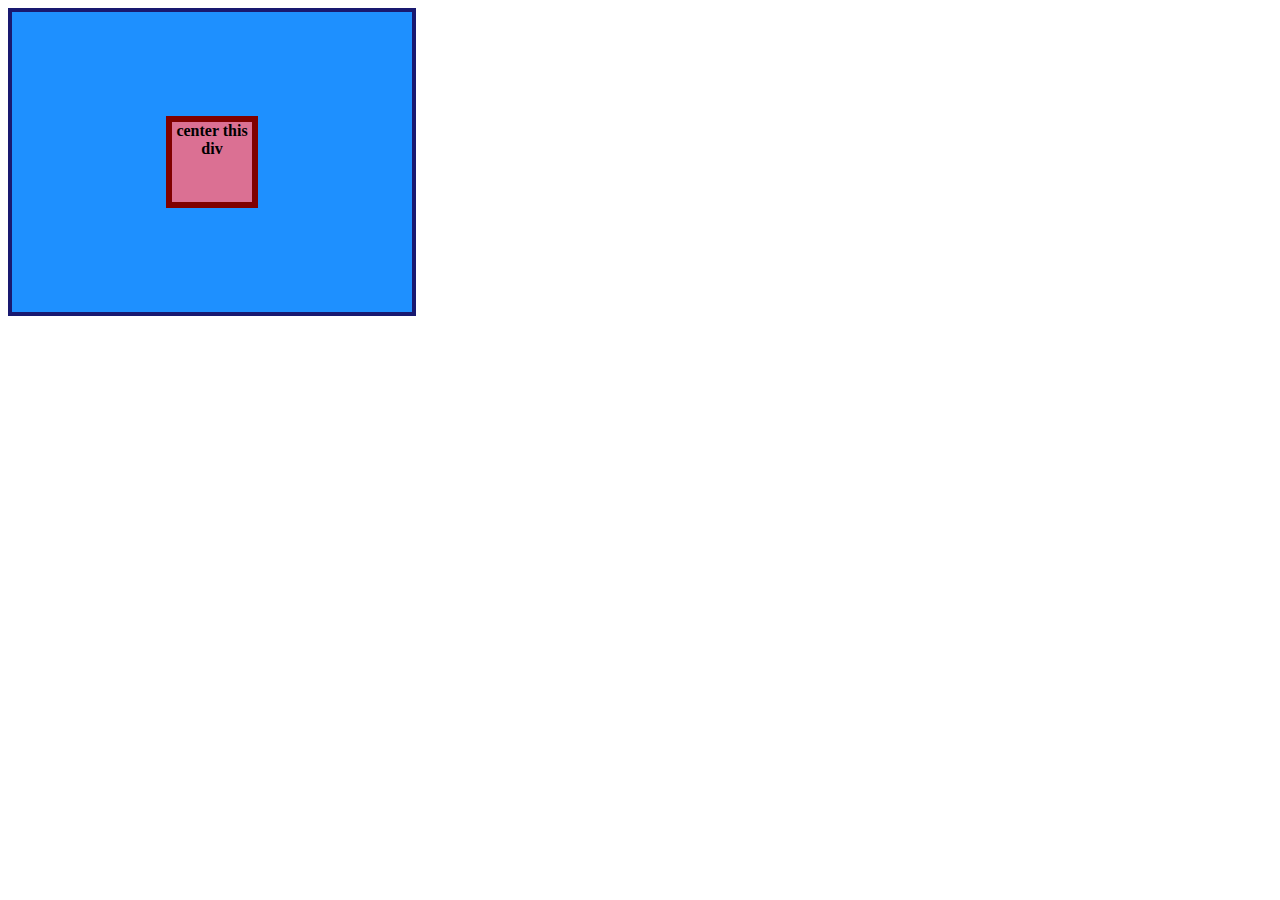
<file: 01-flex-center/index.html>
<!DOCTYPE html>
<html lang="en">
    <head>
        <meta charset="UTF-8">
        <meta http-equiv="X-UA-Compatible" content="IE=edge">
        <meta name="viewport" content="width=device-width, initial-scale=1.0">
        <title>CENTER THIS DIV</title>
        <link rel="stylesheet" href="style.css">
    </head>
    <body>
        <div class="container">
            <div class="box">center this div</div>
        </div>
    </body>
</html>
</file>
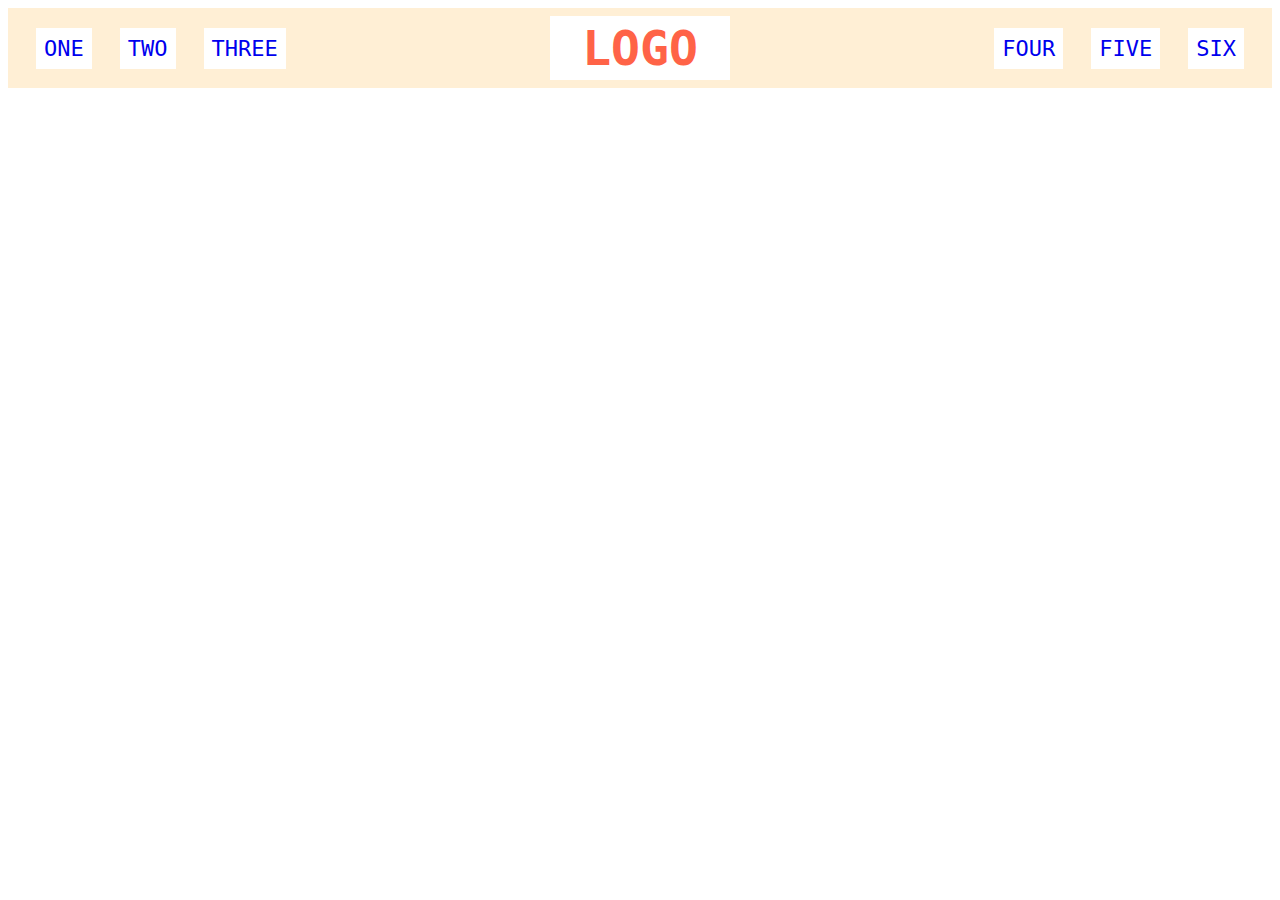
<file: 02-flex-header/index.html>
<!DOCTYPE html>
<html lang="en">
    <head>
    <meta charset="UTF-8">
    <meta http-equiv="X-UA-Compatible" content="IE=edge">
    <meta name="viewport" content="width=device-width, initial-scale=1.0">
    <title>Flex Header</title>
    <link rel="stylesheet" href="style.css">
    </head>
    <body>
    <div class="header">
        <div class="left-links">
        <ul>
            <li><a href="#">ONE</a></li>
            <li><a href="#">TWO</a></li>
            <li><a href="#">THREE</a></li>
        </ul>
        </div>
        <div class="logo">LOGO</div>
        <div class="right-links">
        <ul>
            <li><a href="#">FOUR</a></li>
            <li><a href="#">FIVE</a></li>
            <li><a href="#">SIX</a></li>
        </ul>
        </div>
    </div>
    </body>
</html>
</file>
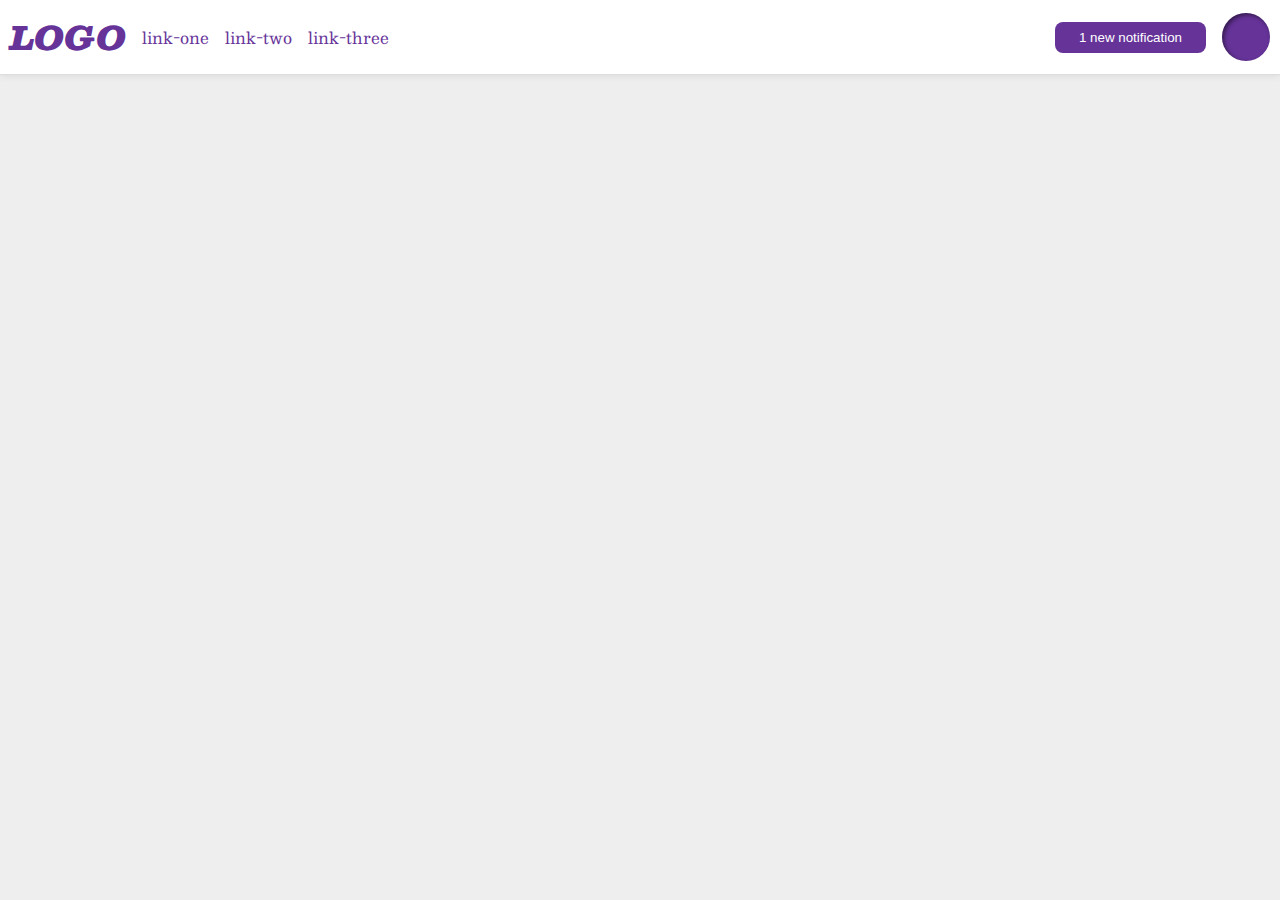
<file: 03-flex-header-2/index.html>
<!DOCTYPE html>
<html lang="en">

    <head>
        <meta charset="UTF-8">
        <meta http-equiv="X-UA-Compatible" content="IE=edge">
        <meta name="viewport" content="width=device-width, initial-scale=1.0">
        <title>Flex Header 2</title>
        <link rel="stylesheet" href="style.css">
    </head>
    <body>
        <div class="header">
                <div class="left-side"> 
                <div class="logo">
                LOGO
            </div>
            <ul class="links">
                <li><a href="google.com">link-one</a></li>
                <li><a href="google.com">link-two</a></li>
                <li><a href="google.com">link-three</a></li>
            </ul>
            </div>
            <div class="right-side"> 
                <button class="notifications">
                    1 new notification
                </button>
                <div class="profile-image"></div>
            </div>
        </div>

    </body>
</html>
</file>
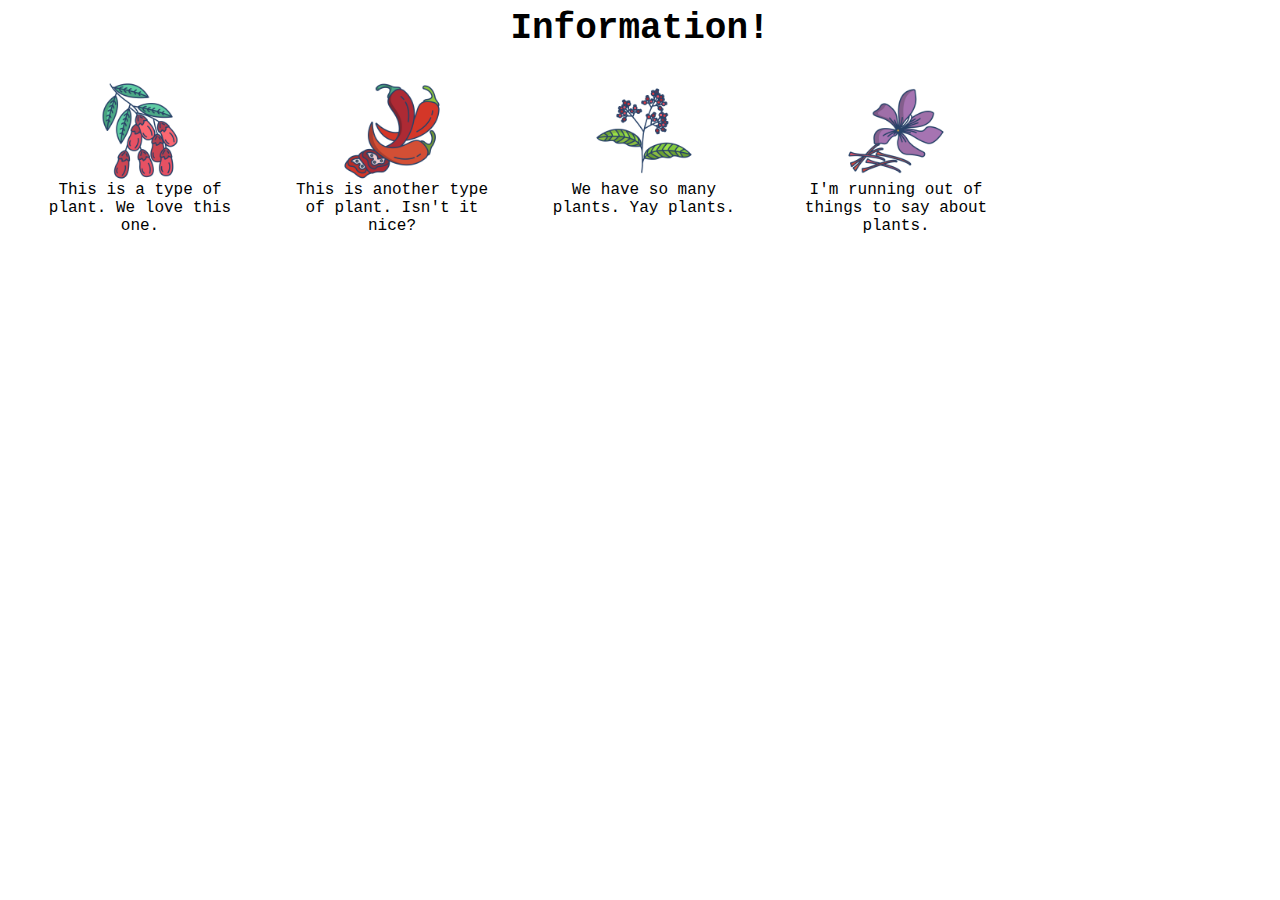
<file: 04-flex-information/index.html>
<!DOCTYPE html>
<html lang="en">
  <head>
    <meta charset="UTF-8">
    <meta http-equiv="X-UA-Compatible" content="IE=edge">
    <meta name="viewport" content="width=device-width, initial-scale=1.0">
    <title>Information</title>
    <link rel="stylesheet" href="style.css">
  </head>
  <body>
    <div class="title">Information!</div>
    <div class="content"> 
        <span class="plant"> 
            <img src="./barberry.png" alt="barberry" class ="image">
            <div class="text">This is a type of plant. We love this one.</div>
        </span>
        <span class="plant"> 
            <img src="./chilli.png" alt="chili" class="image">
            <div class="text">This is another type of plant. Isn't it nice?</div>
        </span>
        <span class="plant"> 
            <img src="./pepper.png" alt="pepper" class="image">
            <div class="text">We have so many plants. Yay plants.</div>
        </span>
        <span class="plant"> 
            <img src="./saffron.png" alt="saffron" class="image">
            <div class="text">I'm running out of things to say about plants.</div>
        </span>
    </div>

  </body>
</html>
</file>
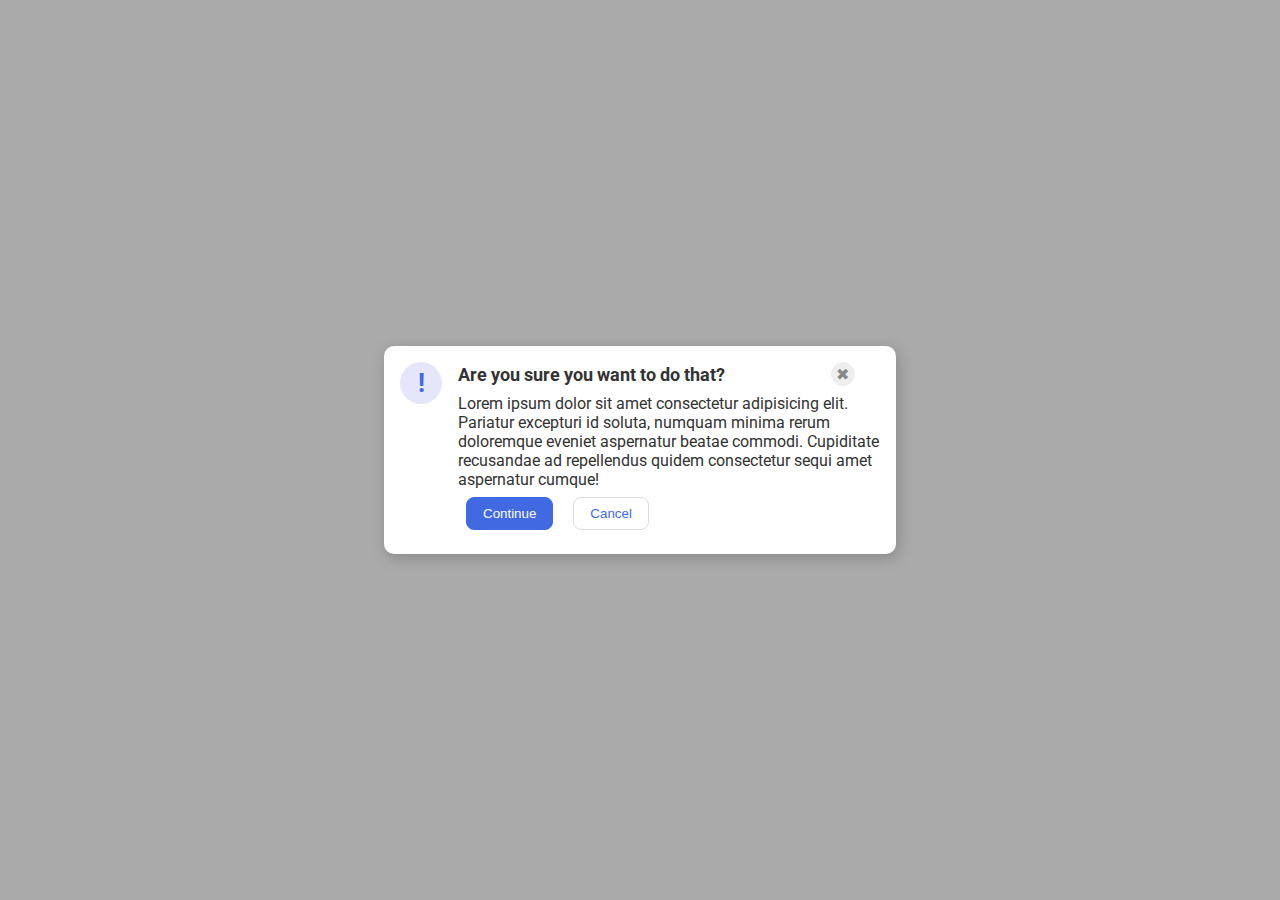
<file: 05-flex-modal/index.html>
<!DOCTYPE html>
<html lang="en">
    <head>
    <meta charset="UTF-8">
    <meta http-equiv="X-UA-Compatible" content="IE=edge">
    <meta name="viewport" content="width=device-width, initial-scale=1.0">
    <link rel="stylesheet" href="style.css">
    <title>Modal</title>
    </head>
    <body>
    <div class="modal">
        <div class="icon">!</div>
        <span class="content"> 
            <span class="top"> 
                <div class="header">Are you sure you want to do that?</div>
                <button class="close-button">✖</button>
            </span>
        <div class="text">Lorem ipsum dolor sit amet consectetur adipisicing elit. Pariatur excepturi id soluta, numquam minima rerum doloremque eveniet aspernatur beatae commodi. Cupiditate recusandae ad repellendus quidem consectetur sequi amet aspernatur cumque!</div>
        <span class="buttons"> 
            <button class="continue">Continue</button>
            <button class="cancel">Cancel</button>
        </span>
        </span>

    </div>
  </body>
</html>
</file>
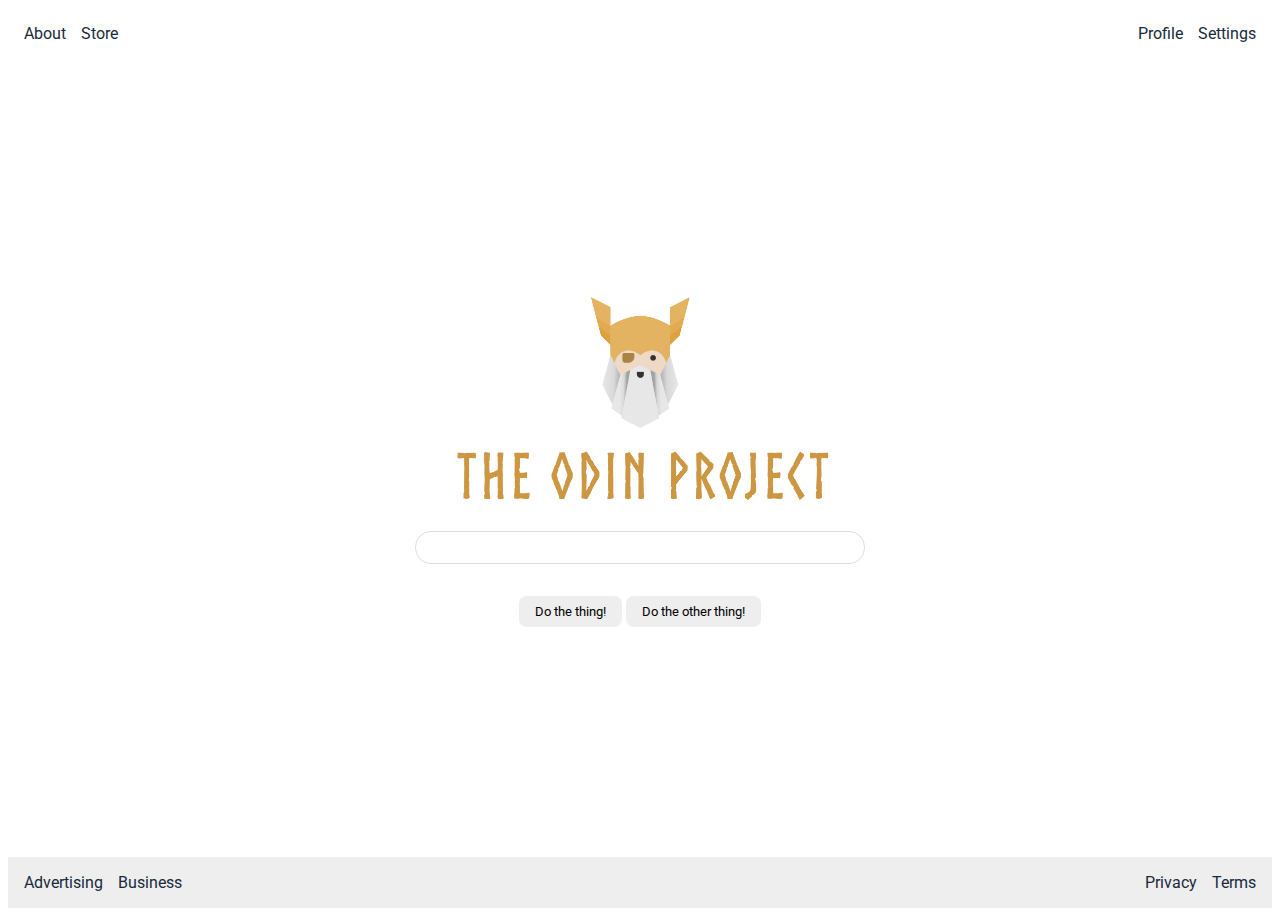
<file: 06-flex-layout/index.html>
<!DOCTYPE html>
<html lang="en">
<head>
    <meta charset="UTF-8">
    <meta http-equiv="X-UA-Compatible" content="IE=edge">
    <meta name="viewport" content="width=device-width, initial-scale=1.0">
    <title>LAYOUT</title>
    <link rel="stylesheet" href="./style.css">
</head>
    <body>
        <div class="header">
            <ul class="left-links">
                <li><a href="#">About</a></li>
                <li><a href="#">Store</a></li>
            </ul>
            <ul class="right-links">
                <li><a href="#">Profile</a></li>
                <li><a href="#">Settings</a></li>
            </ul>
        </div>
        <div class="content">
            <img src="./logo.png" alt="Project logo. Represents odin with the project name.">
            <div class="input">
            <input type="text">
        </div>
            <div class="buttons">
                <button>Do the thing!</button>
                <button>Do the other thing!</button>
            </div>
        </div>
        <div class="footer">
            <ul class="left-links">
                <li><a href="#">Advertising</a></li>
                <li><a href="#">Business</a></li>
            </ul>
            <ul class="right-links">
                <li><a href="#">Privacy</a></li>
                <li><a href="#">Terms</a></li>
            </ul>
        </div>
    </body>
</html>
</file>
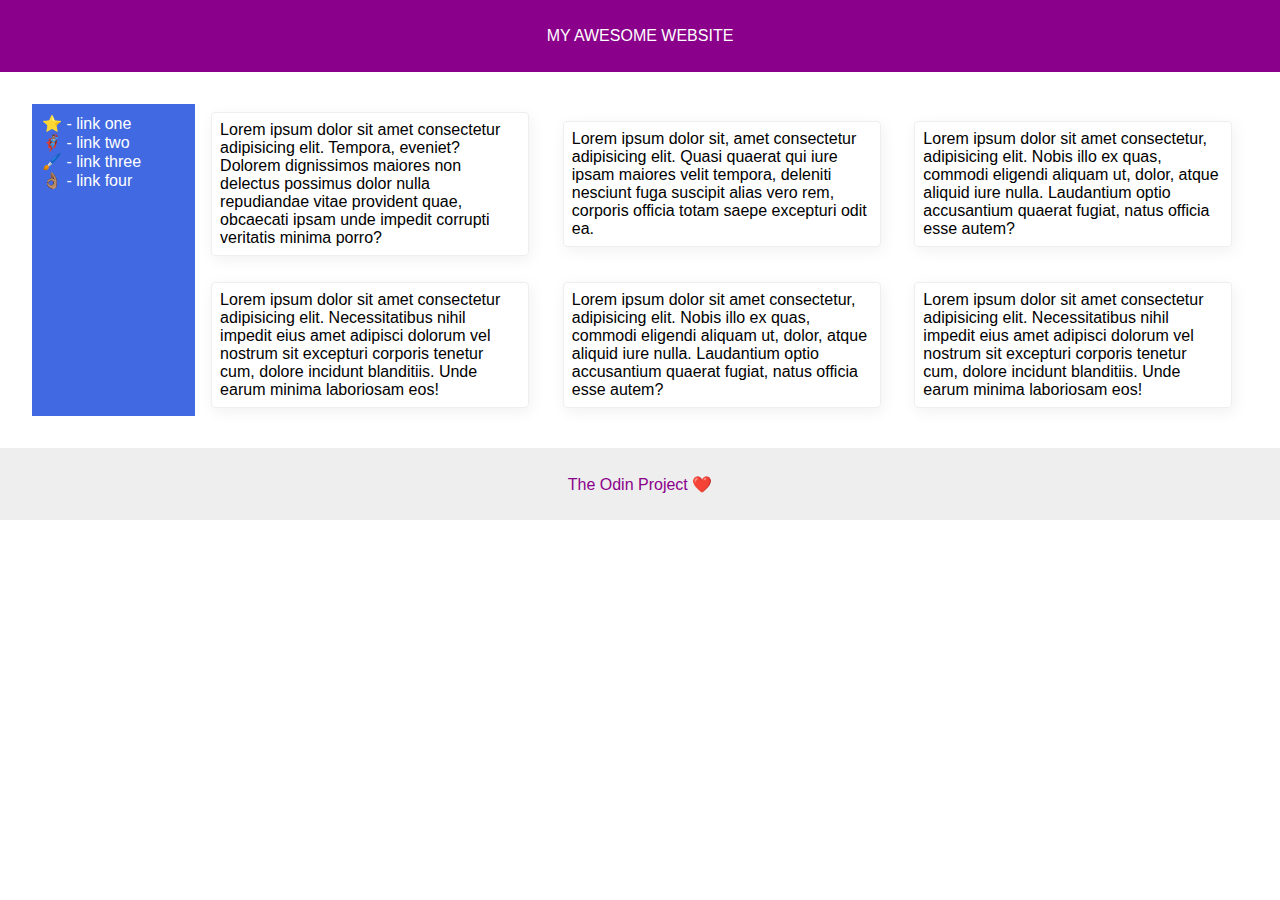
<file: 07-flex-layout-2/index.html>
<!DOCTYPE html>
<html lang="en">
<head>
    <meta charset="UTF-8">
    <meta http-equiv="X-UA-Compatible" content="IE=edge">
    <meta name="viewport" content="width=device-width, initial-scale=1.0">
    <title>The Holy Grail</title>
    <link rel="stylesheet" href="style.css">
</head>
    <body>
        <div class="header">
            MY AWESOME WEBSITE
        </div> 
        <div class="content">
            <div class="sidebar">
                <ul>
                    <li><a href="#">⭐ - link one</a></li>
                    <li><a href="#">🦸🏽‍♂️ - link two</a></li>
                    <li><a href="#">🖌️ - link three</a></li>
                    <li><a href="#">👌🏽 - link four</a></li>
                </ul>
            </div>
            <div class="texts"> 
                    <div class="card">Lorem ipsum dolor sit amet consectetur adipisicing elit. Tempora, eveniet? Dolorem dignissimos maiores non delectus possimus dolor nulla repudiandae vitae provident quae, obcaecati ipsam unde impedit corrupti veritatis minima porro?</div>
                    <div class="card">Lorem ipsum dolor sit, amet consectetur adipisicing elit. Quasi quaerat qui iure ipsam maiores velit tempora, deleniti nesciunt fuga suscipit alias vero rem, corporis officia totam saepe excepturi odit ea.</div>
                    <div class="card">Lorem ipsum dolor sit amet consectetur, adipisicing elit. Nobis illo ex quas, commodi eligendi aliquam ut, dolor, atque aliquid iure nulla. Laudantium optio accusantium quaerat fugiat, natus officia esse autem?</div>
                    <div class="card">Lorem ipsum dolor sit amet consectetur adipisicing elit. Necessitatibus nihil impedit eius amet adipisci dolorum vel nostrum sit excepturi corporis tenetur cum, dolore incidunt blanditiis. Unde earum minima laboriosam eos!</div>
                    <div class="card">Lorem ipsum dolor sit amet consectetur, adipisicing elit. Nobis illo ex quas, commodi eligendi aliquam ut, dolor, atque aliquid iure nulla. Laudantium optio accusantium quaerat fugiat, natus officia esse autem?</div>
                    <div class="card">Lorem ipsum dolor sit amet consectetur adipisicing elit. Necessitatibus nihil impedit eius amet adipisci dolorum vel nostrum sit excepturi corporis tenetur cum, dolore incidunt blanditiis. Unde earum minima laboriosam eos!</div>
            </div>
        </div>    
    
    <div class="footer">
      The Odin Project ❤️
    </div>
  </body>
</html>
</file>
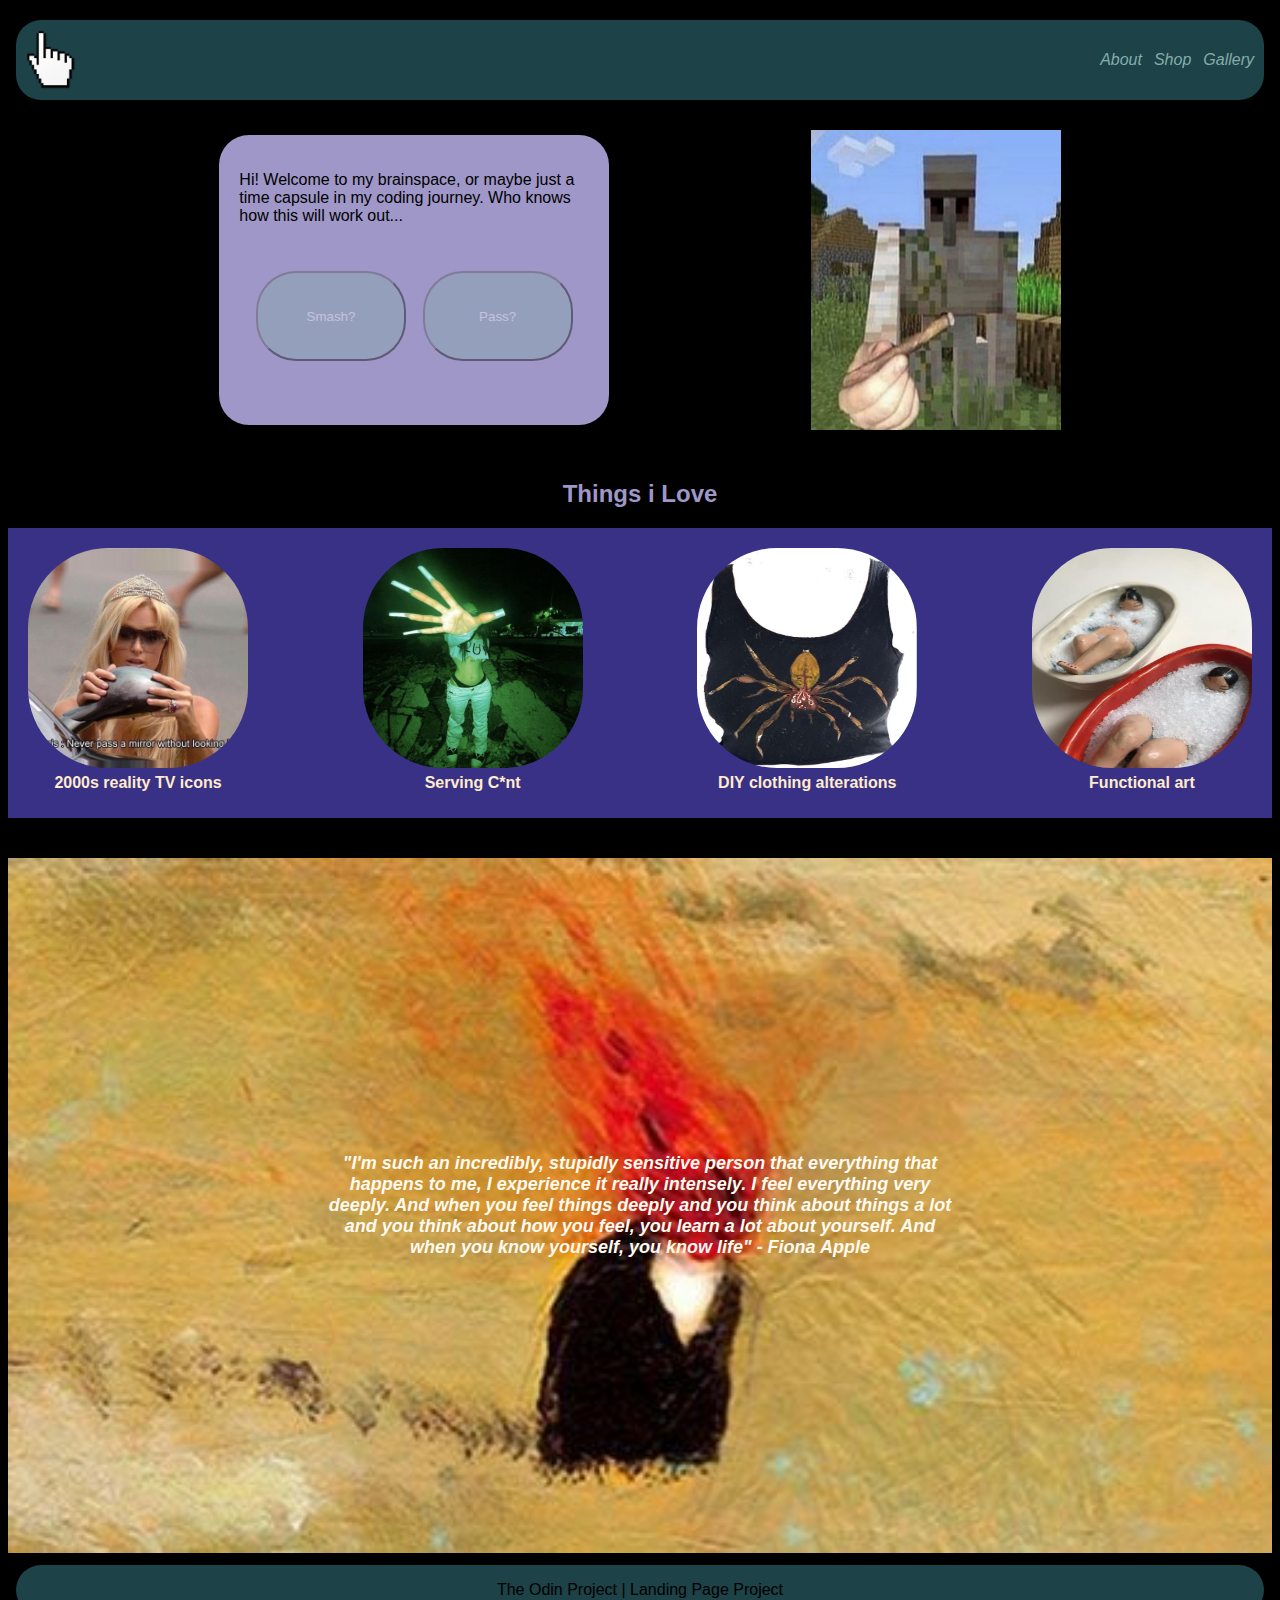
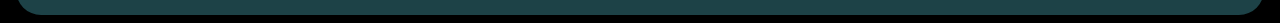
<file: landing-page/index.html>
<!DOCTYPE html>
<html lang="en">
<head>
    <meta charset="UTF-8">
    <meta name="viewport" content="width=device-width, initial-scale=1.0">
    <link rel="stylesheet" href="style.css">
    <title>Landing Page</title>
</head>
<body>
    <div class="page">
        <div class="header">
            <img src="./logo.png" alt="pixelated cursor icon" class="logo">
            <div class="right-side">
                <ul>
                    <li>
                        <a href="#">About</a>
                    </li>
                    <li>
                        <a href="#">Shop</a>
                    </li>
                    <li>
                        <a href="#">Gallery</a>
                    </li>
                </ul>
            </div>
        </div>
        <div class="container">
            <div class="text-box">
                <p>Hi! Welcome to my brainspace, or maybe just a time capsule in my coding journey. Who knows how this will work out...</p>
                <div class="lilbox"> 
                <button class="smash">Smash?</button> 
                <button class="pass">Pass?</button>
                </div>
            </div>
            <img src="./quieres.jpg" alt="minecraft gollum offering you a blunt" class="medium">
        </div>
        <h2> Things i Love</h2>
        <div class="image-box">
            <div class=thing>
                <img class="small" src="./paris.jpg" alt="paris hilton walking past a car's rear view mirror and saying never not look at yourself in the mirror">
                <div class="text"> 2000s reality TV icons</div>
            </div>
            <div class="thing">
                <img class="small" src="./serve.jpg" alt="girl in a green room with her long nails covering her face">
                <div class="text">Serving C*nt</div>
            </div>
            <div class="thing">
                <img class="small" src="./tanktop.jpg" alt="black tanktop with an orange toned spider painted over it">
                <div class="text">DIY clothing alterations</div>
            </div>
            <div class="thing">
                <img src="art.jpg" class="small" alt="two ceramic pieces of women in bathtubs that functions as a salt holder">
                <div class="text">Functional art</div>
            </div>
        </div>
        <div class="quote-box">
            <img class="background" src="./background.jpg">
            <div class="quote">"I'm such an incredibly, stupidly sensitive person that everything that happens to me, I experience it really intensely. I feel everything very deeply. And when you feel things deeply and you think about things a lot and you think about how you feel, you learn a lot about yourself. And when you know yourself, you know life" - Fiona Apple</div>
        </div>
        <div class="footer">
            <div class="text">The Odin Project | Landing Page Project</div>
        </div>

    </div>
    
</body>
</html>
</file>
<file: 01-flex-center/style.css>
.container{
    background-color:dodgerblue;
    border: 4px solid midnightblue;
    width: 400px;
    height: 300px;
    display: flex;
    align-content: center;
    justify-content: center;
    
}
.box {
    background: palevioletred;
    font-weight: bold;
    text-align: center;
    border: 6px solid maroon;
    width: 80px;
    height: 80px;
    margin:auto;
    }
</file>
<file: 02-flex-header/style.css>
.header  {
    font-family: monospace;
    background: papayawhip;
    align-items:center;
    justify-content: space-between;
    padding:8px;
}

.logo {
    font-size: 48px;
    font-weight: 900;
    color: tomato;
    background: white;
    padding: 4px 32px;
    align-self: center;
}

ul {
    /* this removes the dots on the list items*/
    list-style-type: none;
    display:flex;
    margin:0;
    padding:0;
    gap:8px;
}

a {
    font-size: 22px;
    background: white;
    padding: 8px;
    /* this removes the line under the links */
    text-decoration: none;
    margin: 10px;
}
div{
    display: flex;
    flex-direction: row;
    padding:10px;
}
</file>
<file: 03-flex-header-2/style.css>
/* this is some magical font-importing.  
you'll learn about it later. */
@import url('https://fonts.googleapis.com/css2?family=Besley:ital,wght@0,400;1,900&display=swap');

body {
    margin: 0;
    background: #eee;
    font-family: Besley, serif;
}

.header {
    background: white;
    border-bottom: 1px solid #ddd;
    box-shadow: 0 0 8px rgba(0,0,0,.1);
    display: flex;
    padding:10px;
    justify-content: space-between;
}

.profile-image {
    background: rebeccapurple;
    box-shadow: inset 2px 2px 4px rgba(0,0,0,.5);
    border-radius: 50%;
    width: 48px;
    height: 48px;
}

.logo {
    color: rebeccapurple;
    font-size: 32px;
    font-weight: 900;
    font-style: italic;
}

button {
    border: none;
    border-radius: 8px;
    background: rebeccapurple;
    color: white;
    padding: 8px 24px;
}

a {
  /* this removes the line under our links */
    text-decoration: none;
    color: rebeccapurple;
}

ul {
    list-style-type: none;
    display:flex;
    margin:0;
    padding:0;
    gap: 16px;
}

.left-side,
.right-side {
    display: flex;
    align-items: center;
    gap: 16px;

}
</file>
<file: 04-flex-information/style.css>
body {
    font-family: 'Courier New', Courier, monospace;
}
    
img {
    width: 100px;
    height: 100px;
}
    
.title {
    font-size: 36px;
    font-weight: 900;
    display: flex;
    justify-content: center;
}
    

  /* do not edit this footer */
.footer {
    position: fixed;
    bottom: 0;
    left: 0;
    right: 0;
    height: 52px;
    display: flex;
    align-items: center;
    justify-content: center;
    background: #eee;
}
.content{
    display:flex;
    flex-direction: row;
    gap: 52px; 
    margin: 32px;
}
.plant{
    display:flex;
    flex-direction: column;
    align-items: center;
    width: 200px;
}
.text{
    flex-wrap: wrap; 
    text-align: center;
}
</file>
<file: 05-flex-modal/style.css>
@import url('https://fonts.googleapis.com/css2?family=Roboto:wght@400;700&display=swap');

html, body {
    height: 100%;
}

body {
    font-family: Roboto, sans-serif;
    margin: 0;
    background: #aaa;
    color: #333;
  /* I'll give you this one for free lol */
    display: flex;
    align-items: center;
    justify-content: center;
}

.modal {
    background: white;
    width: 480px;
    border-radius: 10px;
    box-shadow: 2px 4px 16px rgba(0,0,0,.2);
    display:flex;
    gap:16px;
    padding:16px;
}

.icon {
    color: royalblue;
    font-size: 26px;
    font-weight: 700;
    background: lavender;
    width: 42px;
    height: 42px;
    border-radius: 50%;
    display: flex;
    align-items: center;
    justify-content: center;
    flex-shrink: 0;
}

.close-button {
    background: #eee;
    border-radius: 50%;
    color: #888;
    font-weight: 400;
    font-size: 16px;
    height: 24px;
    width: 24px;
    display: flex;
    align-items: center;
    justify-content: center;
    border: 1px solid #eee;
    padding: 0;
    margin-left: 25%

}

button {
    cursor: pointer;
    padding: 8px 16px;
    border-radius: 8px;
}

button.continue {
    background: royalblue;
    border: 1px solid royalblue;
    color: white;
    margin:8px;

}

button.cancel {
    background: white;
    border: 1px solid #ddd;
    color: royalblue;
    margin:8px;
}

.content{
    display: flex;
    flex-direction: column; 

}
.top{
    display:flex;
    align-items: center;
    font-size:18px;
    font-weight:700;
    margin-bottom:8px;
    flex-direction:row;
}
</file>
<file: 06-flex-layout/style.css>
@import url('https://fonts.googleapis.com/css2?family=Roboto:wght@400;700&display=swap');

body {
    height: 100vh;
    overflow: hidden;
    font-family: Roboto, sans-serif;
    display:flex;
    flex-direction:column;
}

img {
    width: 600px;
}

button {
    font-family: Roboto, sans-serif;
    border: none;
    border-radius: 8px;
    background: #eee;
    padding: 8px 16px;
}

input {
    border: 1px solid #ddd;
    border-radius: 16px;
    padding: 8px 24px;
    width: 400px;
    margin-bottom: 16px;
}
ul{
    list-style-type: none;
    display:flex;
    gap:15px;
    margin:0;
    padding:0;
}
a{
    text-decoration: none;
    color:rgb(24, 42, 60);
}
.header,
.footer {
    display:flex;
    justify-content: space-between;
    padding:16px;
}

.left-links{
    display:flex;
    justify-content:flex-start;
}
.right-links{
    display:flex;
    justify-content:flex-end;
    
}
.content{
    display:flex;
    flex-direction:column;
    align-items: center;
    justify-content: center;
    flex:1;
    gap:16px;
}

.footer{
    background-color:#eee;
}
</file>
<file: 07-flex-layout-2/style.css>
body {
    font-family: -apple-system, BlinkMacSystemFont, 'Segoe UI', Roboto, Oxygen, Ubuntu, Cantarell, 'Open Sans', 'Helvetica Neue', sans-serif;
    margin: 0;
    min-height: 100vh;
    display:flex;
    flex-direction:column;
    flex:1;
}

ul{
    list-style-type: none;
    margin:0;
    padding:0;
    gap: 12px;
}
a{
    text-decoration:none;
    color:white; 
}

.footer,
.header{
    display:flex;
    padding:0 10px;
    align-items:center;
    justify-content: center;
}
.header {
    height: 72px;
    background: darkmagenta;
    color: white;
}
  
.footer {
    height: 72px;
    background: #eee;
    color: darkmagenta;

}
  
  .sidebar {
    display:flex;
    flex-direction:column;
    width: 300px;
    background: royalblue;
    box-sizing: border-box;
    padding:10px;
    gap:12px;
}

.card {
    border: 1px solid #eee;
    box-shadow: 2px 4px 16px rgba(0,0,0,.06);
    border-radius: 4px;
    padding: 8px;
    margin:8px;
    gap: 12px;
    width:300px;

}
.content{
    display:flex;
    padding:32px;
    
}
.texts{
    display:flex;
    flex-direction:row;
    flex-wrap:wrap;
    align-items:center;
    justify-content:space-evenly;
    gap:10px;

}
</file>
<file: landing-page/style.css>
body{
    font-family: Roboto, sans-serif;
    display:flex;
    flex-direction: column;
    background-color:black;
}
ul{
    list-style-type: none;
    display:flex;
    margin:0;
    padding:0;
    gap: 12px;

}
a{
    text-decoration:none;
    color:#84adab;
    font-style: italic;
}
img{
    display:flex;
}
h2{
    color:#9f97c7;
    text-align:center;
}
button{
    color:white; 
    background-color:#84adab;
    opacity:0.4;
    display:flex;
    border-radius:40px;
    justify-content:space-around;
    align-items:center;
    padding: 12px 18px;
    height:90px;
    width:150px;
}
.text{
    margin:6px;

}
.logo{
    width:50px;
    height:60px;
}
.footer,
.header{
    background-color:#1d4247;
    display:flex;
    align-items:center;
    padding:10px;
    border-radius: 25px;
    margin-top:12px;
    margin-right:8px;
    margin-left:8px;

}

.header{
    justify-content:space-between;
}
.footer{
    justify-content:center;
}
.container{
    display:flex;
    align-items:center;
    justify-content: space-evenly;
    padding:30px;
    gap:20px;
}
.lilbox{
    display:flex;
    justify-content:space-evenly;
    margin-top:30px;

}
.text-box{
    display:flex;
    flex-direction:column;
    flex-wrap:wrap;
    background-color: #9f97c7;
    border-radius:30px;
    width:350px;
    height: 250px;
    padding:20px;
    
}
.image-box{
    display:flex;
    align-items:center;
    justify-content:space-between;
    flex-wrap: wrap;
    padding: 20px;
    gap: 8px;
    color:blanchedalmond;
    font-weight:700;
    text-align:center;
    background-color: #393185;
    margin-bottom:40px;
}
.quote-box{
    position: relative;
    text-align: center;
    color:floralwhite;
}
.quote{
    position:absolute;
    top:50%;
    left:50%;
    transform: translate(-50%, -50%);
    font-size:large;
    font-weight:700;
    font-style:italic;
}

.medium{
    height:300px;
    width:250px;
}
.small{
    height:220px;
    width:220px;
    border-radius:80px;
}
.background{
    width:100%
}
</file>
